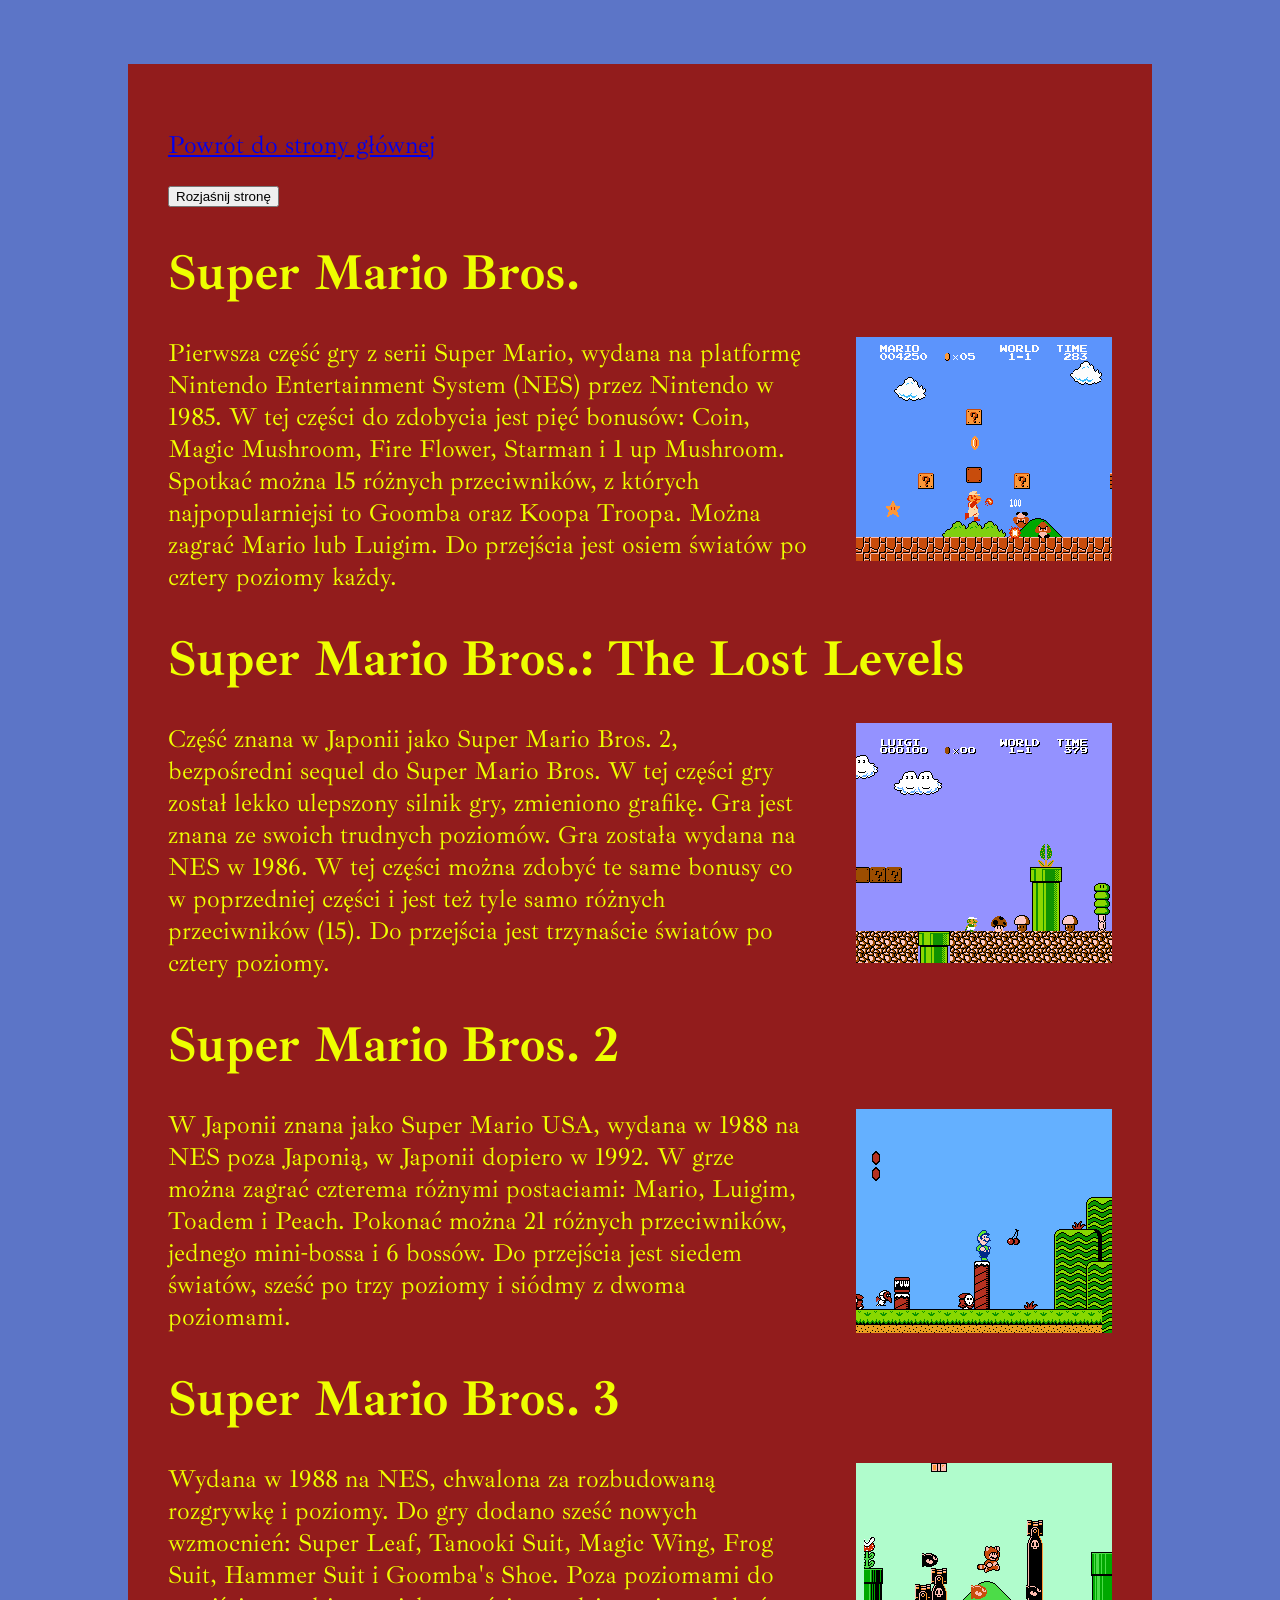
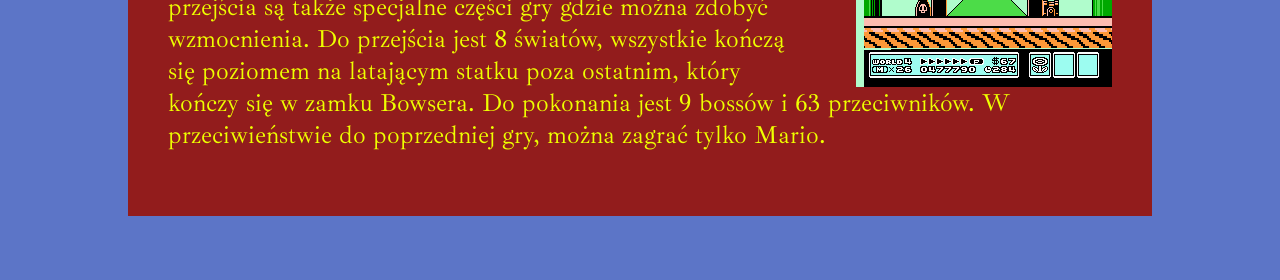
<file: pages/knowledge-base.html>
<html lang="pl">
    <head>
        <meta charset="UTF-8" />
        <meta name="viewport" content="width=device-width, initial-scale=1.0" />
        <meta http-equiv="X-UA-Compatible" content="ie-edge" /> 
        <title>Blog o Mario - baza wiedzy</title>
        <link rel="stylesheet" href="../styles/master.css" />
    </head>
    <body>
        <div class="textBoxCentral">
            <!-- Powrót do strony głównej -->
            <a href="../index.html"><p>Powrót do strony głównej</p></a>
            <!-- Przycisk rozjaśniający stronę -->
            <button id="buttonLightUp">Rozjaśnij stronę</button>
            <h1>Super Mario Bros.</h1>
            <img src="../images/marioNES.png" alt="Mario na NES" class="imageFloat">
            <p>Pierwsza część gry z serii Super Mario, wydana na platformę Nintendo Entertainment System (NES) przez Nintendo w 1985.
                W tej części do zdobycia jest pięć bonusów: Coin, Magic Mushroom, Fire Flower, Starman i 1 up Mushroom. Spotkać można 15 różnych przeciwników,
                z których najpopularniejsi to Goomba oraz Koopa Troopa. Można zagrać Mario lub Luigim. Do przejścia jest osiem światów po cztery poziomy każdy.
            </p>

            <h1>Super Mario Bros.: The Lost Levels</h1>
            <img src="../images/marioLL.png" alt="Mario Lost Levels" class="imageFloat">
            <p>Część znana w Japonii jako Super Mario Bros. 2, bezpośredni sequel do Super Mario Bros. W tej części gry został lekko ulepszony
                silnik gry, zmieniono grafikę. Gra jest znana ze swoich trudnych poziomów. Gra została wydana na NES w 1986. W tej części można 
                zdobyć te same bonusy co w poprzedniej części i jest też tyle samo różnych przeciwników (15). Do przejścia jest trzynaście światów po cztery poziomy.
            </p>

            <h1>Super Mario Bros. 2</h1>
            <img src="../images/marioSMB2.png" alt="Mario 2" class="imageFloat">
            <p>W Japonii znana jako Super Mario USA, wydana w 1988 na NES poza Japonią, w Japonii dopiero w 1992. W grze można zagrać czterema
                różnymi postaciami: Mario, Luigim, Toadem i Peach. Pokonać można 21 różnych przeciwników, jednego mini-bossa i 6 bossów. Do przejścia jest siedem światów,
                sześć po trzy poziomy i siódmy z dwoma poziomami. 
            </p>

            <h1>Super Mario Bros. 3</h1>
            <img src="../images/marioSMB3.png" alt="Mario 2" class="imageFloat">
            <p>Wydana w 1988 na NES, chwalona za rozbudowaną rozgrywkę i poziomy. Do gry dodano sześć nowych wzmocnień: Super Leaf, Tanooki Suit, Magic Wing,
                Frog Suit, Hammer Suit i Goomba's Shoe. Poza poziomami do przejścia są także specjalne części gry gdzie można zdobyć wzmocnienia. Do przejścia jest
                8 światów, wszystkie kończą się poziomem na latającym statku poza ostatnim, który kończy się w zamku Bowsera. Do pokonania jest 9 bossów i 63 przeciwników.
                W przeciwieństwie do poprzedniej gry, można zagrać tylko Mario.
            </p>
            
        </div>
        <script charset="utf-8" src="../scripts/subpage.js"></script>
    </body>
</html>
</file>
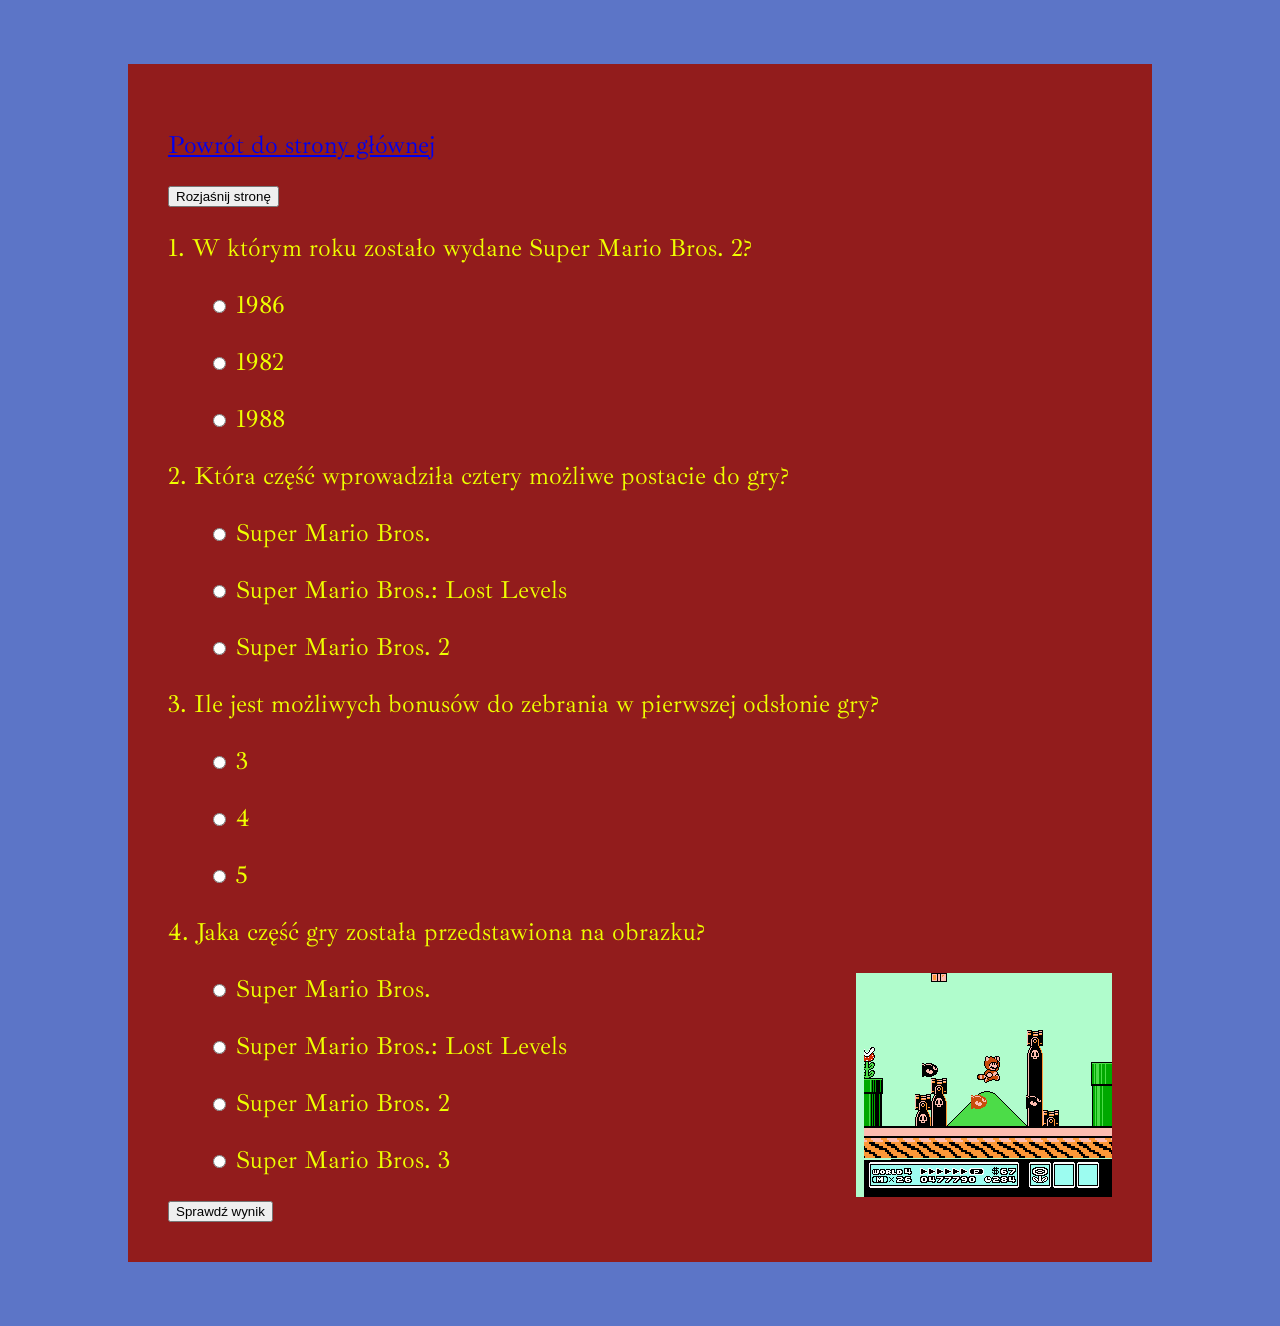
<file: pages/quiz.html>
<html lang="pl">
    <head>
        <meta charset="UTF-8" />
        <meta name="viewport" content="width=device-width, initial-scale=1.0" />
        <meta http-equiv="X-UA-Compatible" content="ie-edge" />
        <title>Blog o Mario - quiz</title>
        <link rel="stylesheet" href="../styles/master.css" />
    </head>
    <body>

        <div class="textBoxCentral">
            <!-- Link do strony głównej -->
            <a href="../index.html"><p>Powrót do strony głównej</p></a> 
            <!-- Przycisk rozjaśniający stronę-->
            <button id="buttonLightUp">Rozjaśnij stronę</button>
            <!-- Zestaw pytań-->
            <p> 1. W którym roku zostało wydane Super Mario Bros. 2?</p>
            <ul>
                <input type="radio" name="question1" value="1986">
                <label>1986</label>
            </ul>
            <ul>
                <input type="radio" name="question1" value="1982">
                <label>1982</label>
            </ul>
            <ul>
                <input type="radio" name="question1" value="1988" class="answer">
                <label>1988</label>
            </ul>

            <p> 2. Która część wprowadziła cztery możliwe postacie do gry?</p>
            <ul>
                <input type="radio" name="question2" value = "Super Mario Bros.">
                <label for="Super Mario Bros.">Super Mario Bros.</label>
            </ul>
            <ul>
                <input type="radio" name="question2" value="Super Mario Bros.: Lost Levels">
                <label for="Super Mario Bros.: Lost Levels">Super Mario Bros.: Lost Levels</label>
            </ul>
            <ul>
                <input type="radio" name="question2" class="answer" value="Super Mario Bros. 2" class="answer">
                <label for="Super Mario Bros. 2">Super Mario Bros. 2</label>
            </ul>

            <p> 3. Ile jest możliwych bonusów do zebrania w pierwszej odsłonie gry?</p>
            <ul>
                <input type="radio" name="question3" value= "3">
                <label for="3">3</label>
            </ul>
            <ul>
                <input type="radio" name="question3" value = "4">
                <label for="4">4</label>
            </ul>
            <ul>
                <input type="radio" name="question3" value = "5" class="answer">
                <label for="5">5</label>
            </ul>

            <p> 4. Jaka część gry została przedstawiona na obrazku?</p>
            <img src="../images/marioSMB3.png" alt="Mario 3" class="imageFloat">
            <ul>
                <input type="radio" name="question4" value="Super Mario Bros.">
                <label for="Super Mario Bros.">Super Mario Bros.</label>
            </ul>
            <ul>
                <input type="radio" name="question4" value ="Super Mario Bros.: Lost Levels">
                <label for="Super Mario Bros.: Lost Levels">Super Mario Bros.: Lost Levels</label>
            </ul>
            <ul>
                <input type="radio" name="question4" value="Super Mario Bros. 2">
                <label for="Super Mario Bros. 2">Super Mario Bros. 2</label>
            </ul>
            <ul>
                <input type="radio" name="question4" value = "Super Mario Bros. 3" class="answer">
                <label for="Super Mario Bros. 3">Super Mario Bros. 3</label>
            </ul>
            <!-- Ten przycisk oblicza ile odpowiedzi było poprawnych -->
            <button id ="submit">Sprawdź wynik</button>
        </form>



        </div>
        <!-- Skrypt -->
        <script charset="utf-8" src="../scripts/quiz.js"></script>
    </body>
</html>
</file>
<file: styles/master.css>
/* font */
@import url('https://fonts.googleapis.com/css?family=Ibarra+Real+Nova&display=swap');
@import url('https://fonts.googleapis.com/css?family=Ubuntu&display=swap');

/*Ciało strony*/
body {
    font-family: 'Ibarra Real Nova', serif; 
    background-color: hsl(226, 49%, 57%);
    color: rgb(0, 0, 0);
    font-size: 25px;
    box-sizing: border-box; /* Po dodaniu paddingu nadal zawarty w 100 px */
    margin: 0px;

}

/*Styl containera z obrazkami z odsyłaczami do innych stron*/
.links{
    margin: 4% 30% 1%; /* Marginesy */
    display: flex; /*Sposób wyświetlania*/
    flex-wrap: nowrap; /* Bez zmiany szerokości */
    justify-content: space-between; /* Równe rozmieszczenie na danej sekcji */
}

/*Box z obrazkiem linkujący do innej strony*/
.linkBox{
    margin: 0 15px 40px;
    position: relative;
    width: 400px;
    height: 200px;
}

/*Obrazek w boxie*/
.image{
    width: 100%;
    height: 100%;
    display: block;
}

/*Obrazek wyświetlajacy się po prawej stronie, nie łamiący tekstu*/
.imageFloat{
    float: right;
    margin-left: 5%;
}

/*Styl odpowiadający za nakładkę gdy najedzie się na box*/
.overlay{
    position: absolute;
    top: 0;
    bottom: 0;
    left: 0;
    right: 0;
    height: 100%;
    width: 100%;
    opacity: 0;
    transition: .5s ease;
    background-color: rgb(255, 255, 255);
}

/*Styl odpowiadający za przezroczystość nakładki*/
.linkBox:hover .overlay{
    opacity: 1;
}

/*Styl odpowiadający za tekst wyświetlający się na nakładce*/
.hoverText{
    color: rgb(0, 0, 0);
    font-size: 20px;
    position: absolute;
    top: 50%;
    left: 50%;
    transform: translate(-50%, -50%);
    -ms-transform: translate(-50%, -50%);
}

/*Styl containera z tekstem na stronie głównej*/
.textBoxTitle{
    font-family: 'Ubuntu', sans-serif;
    display: flexbox;
    padding: 40px 0;
    text-align: center;
    background-color: rgb(146, 28, 28);
    height: 250px;
    color: rgb(238, 255, 0);
    margin: 0 auto;
}

/*Styl containera z tekstem na podstronie*/
.textBoxCentral{
    display: flexbox;
    padding: 40px;
    text-align: left;
    background-color: rgb(146, 28, 28);
    height: auto;
    color: rgb(238, 255, 0);
    margin-left: 10%;
    margin-right: 10%;
    margin-top: 5%;
    margin-bottom: 5%;
}
</file>
